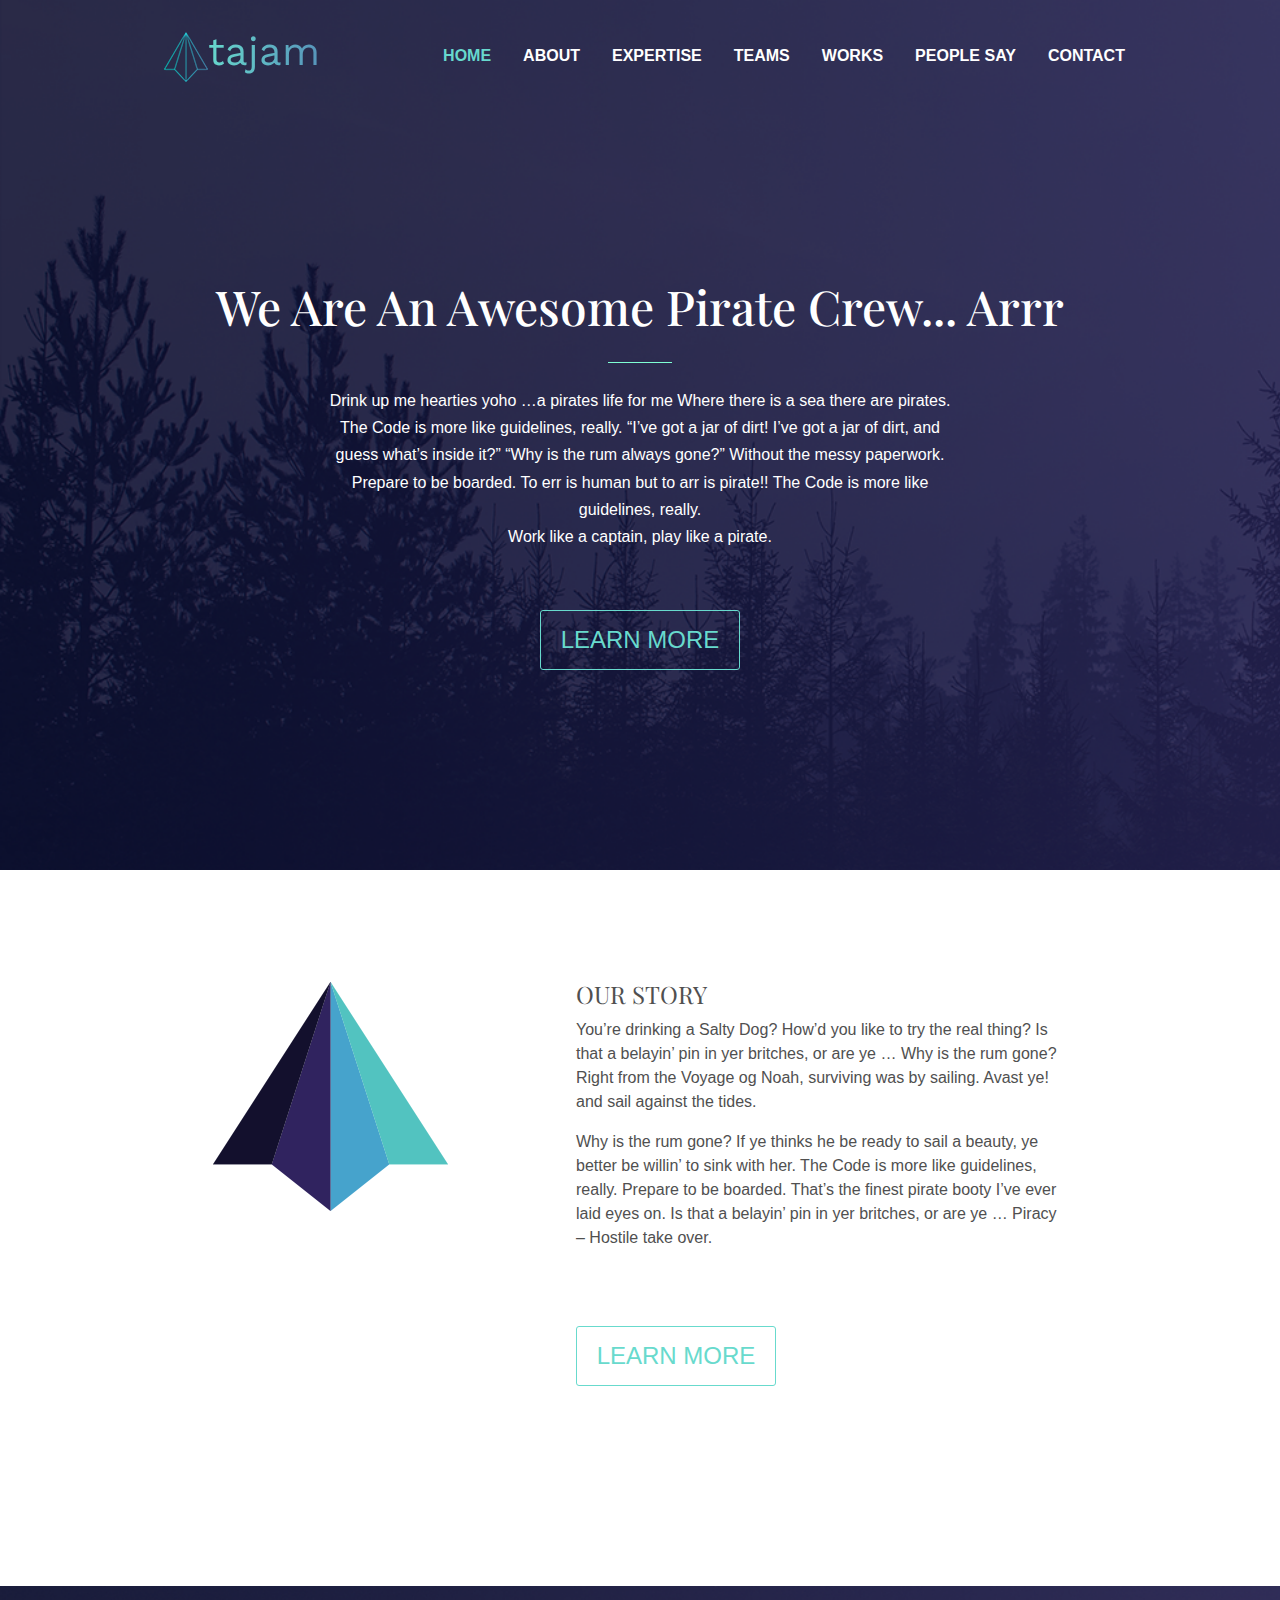
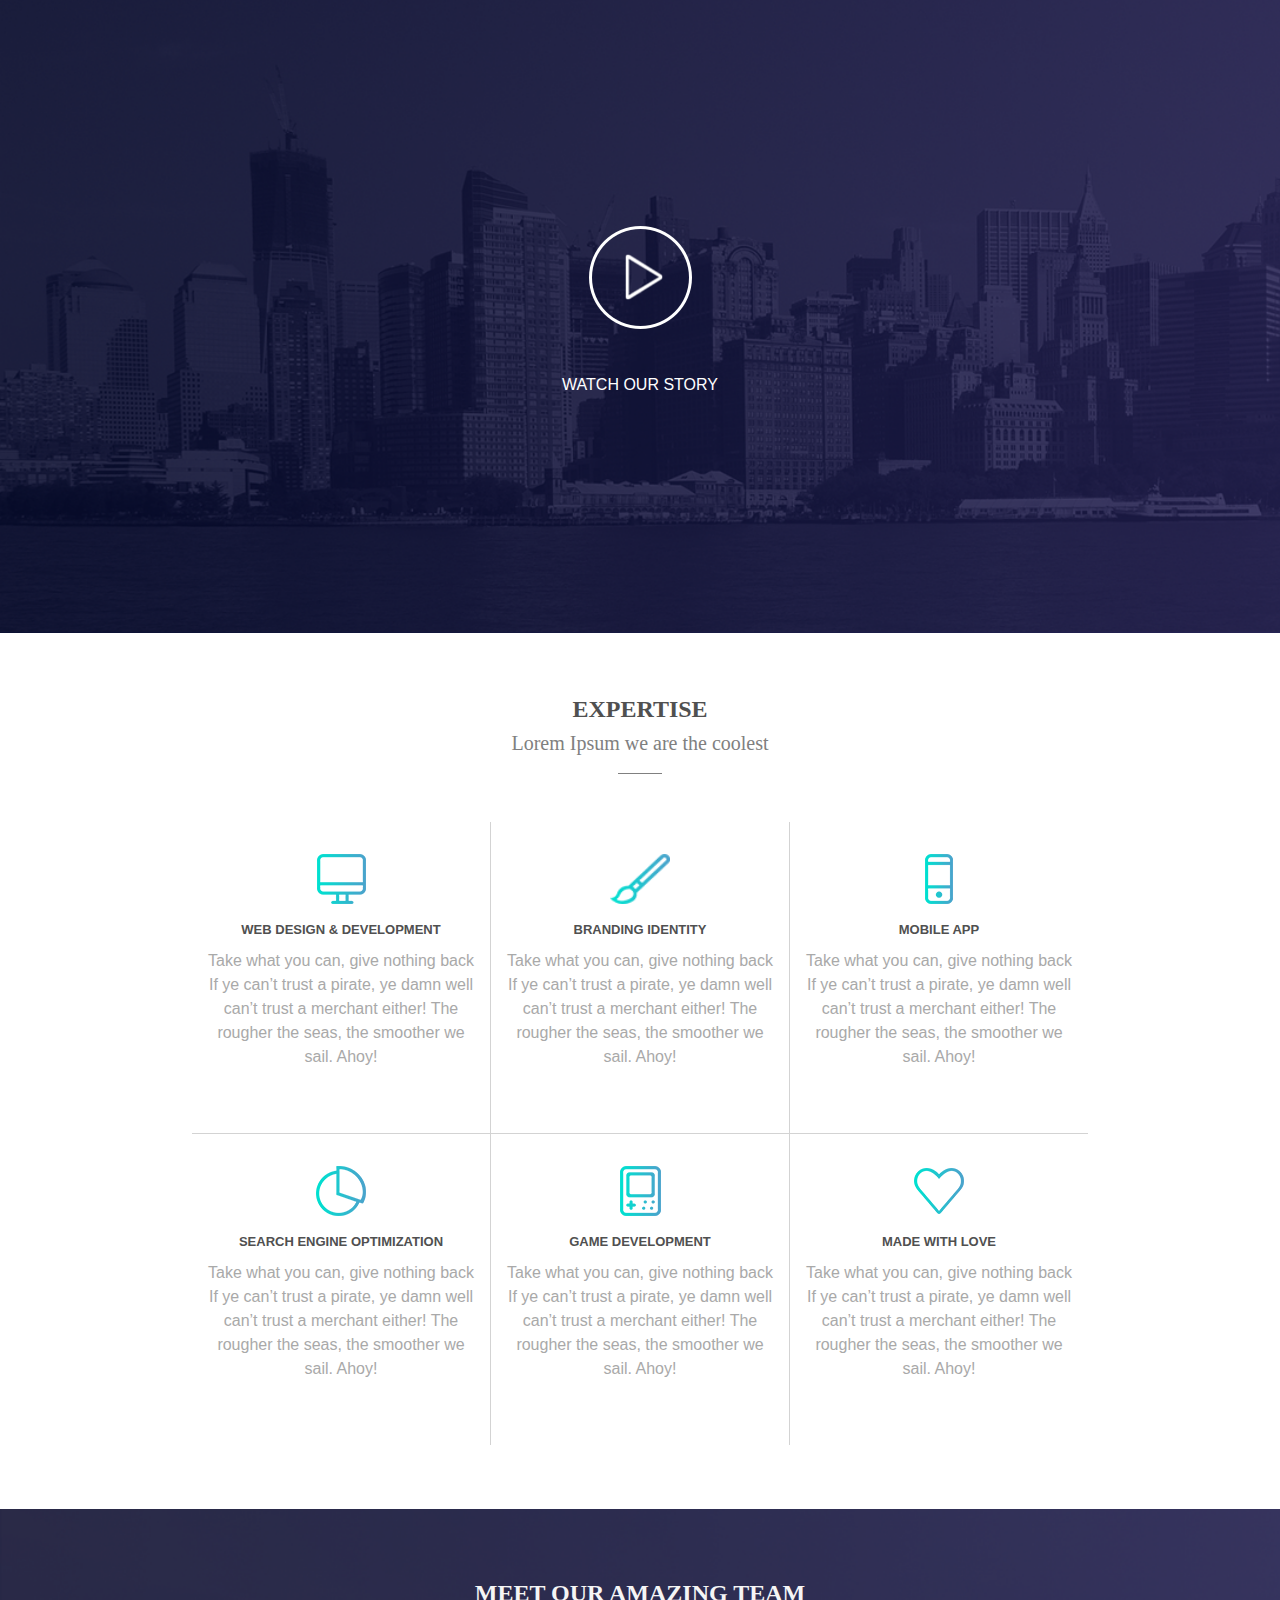
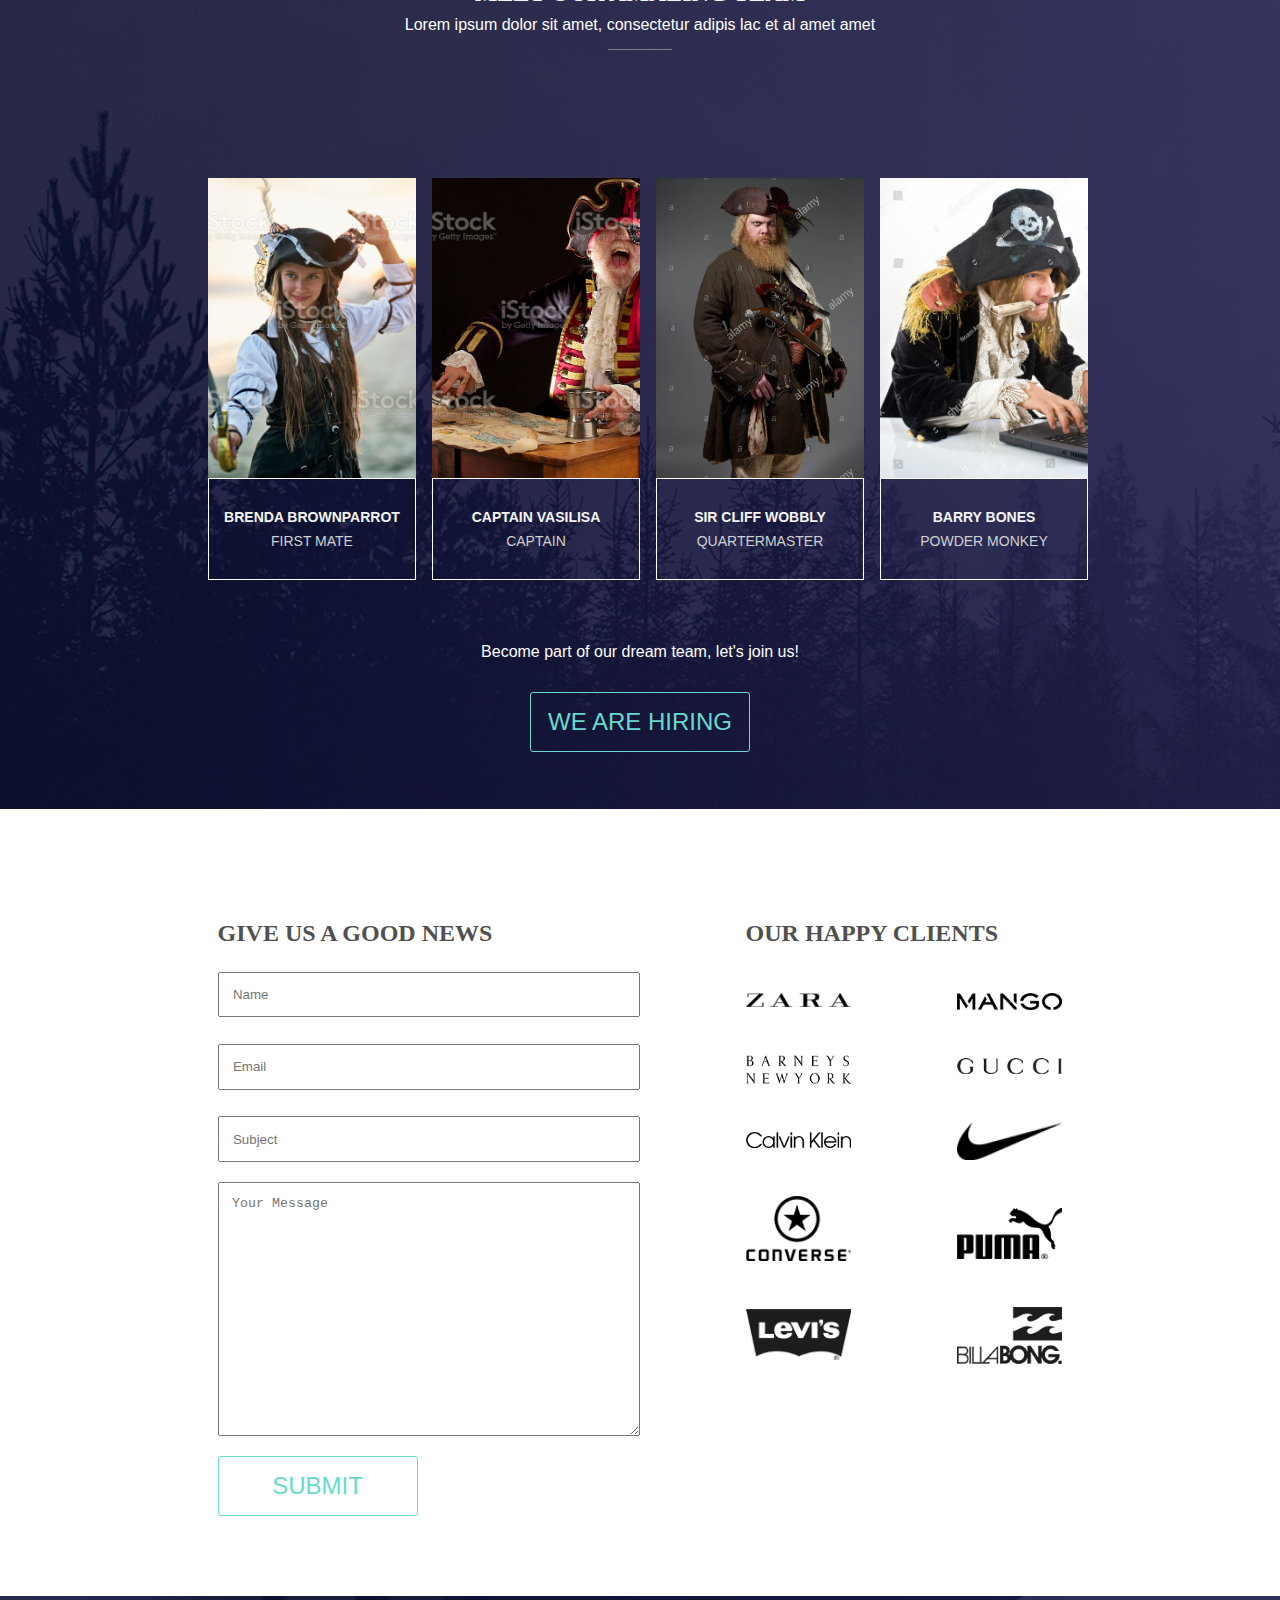
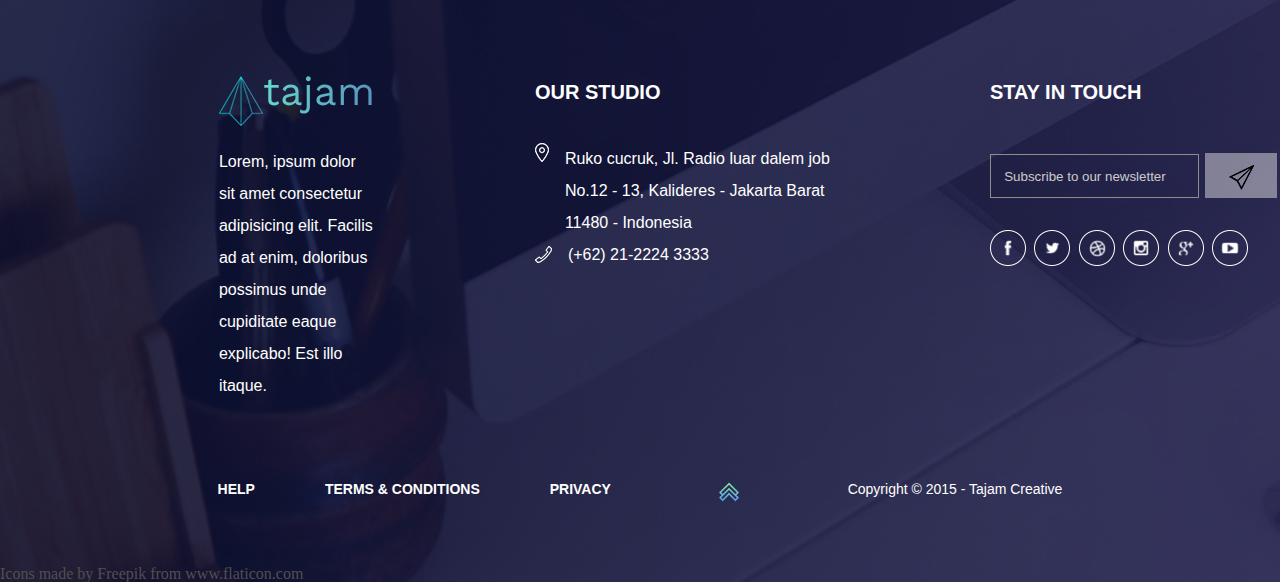
<file: index.html>
<!DOCTYPE html>
<html lang="en">
<head>
    <meta charset="UTF-8">
    <meta http-equiv="X-UA-Compatible" content="IE=edge">
    <meta name="viewport" content="width=device-width, initial-scale=1.0">
    <title>Tajam</title>
    <link rel="stylesheet" href="./css/style.css">
    <link rel="stylesheet" href="./css/reset.css">
    <link rel="preconnect" href="https://fonts.googleapis.com">
<link rel="preconnect" href="https://fonts.gstatic.com" crossorigin>
<link href="https://fonts.googleapis.com/css2?family=Work+Sans:wght@100&display=swap" rel="stylesheet"> 
<link rel="preconnect" href="https://fonts.googleapis.com">
<link rel="preconnect" href="https://fonts.gstatic.com" crossorigin>
<link href="https://fonts.googleapis.com/css2?family=Playfair+Display:wght@900&display=swap" rel="stylesheet"> 
<script>
    /*to prevent Firefox FOUC, this must be here*/
    let FF_FOUC_FIX;
</script>
</head>
<body>
    
<!-- -----------------TOP SECTION------------------ -->
    <section class="wrapper">
        <div class="top">
            <div class="top-left">
                <img src="./images/photoshop/design-assets/png/logo.png" alt="">
                <h1 class="logo-name">tajam</h1>
            </div>
            <div class="top-right uppercase">
                <ul>
                    <li class="active"><a href="#">home</a></li>
                    <li><a href="#story" id="button2">about</a></li>
                    <li><a href="#expertise" id="button3">expertise</a></li>
                    <li><a href="#team" id="button4">teams</a></li>
                    <li><a href="#works" id="button5">works</a></li>
                    <li><a href="#" id="button6">people say</a></li>
                    <li><a href="#footer" id="button7">contact</a></li>
                </ul>
            </div>
        </div>
        <div class="bottom">
            <h1>we are an awesome pirate crew... arrr</h1>
            
            <hr style="height:1px; width:5%; border-width:0; color:rgb(127, 255, 212); background-color:rgb(127, 255, 212)">
            
            <p>Drink up me hearties yoho …a pirates life for me Where there is a sea there are pirates. The Code is more like guidelines, really. “I’ve got a jar of dirt! I’ve got a jar of dirt, and guess what’s inside it?” “Why is the rum always gone?” Without the messy paperwork.<br> Prepare to be boarded. To err is human but to arr is pirate!! The Code is more like guidelines, really.<br> Work like a captain, play like a pirate.</p>
            
            <button class="button uppercase" type="button">Learn More</button>
        </div>
    </section>

<!-- -----------------TOP SECTION END------------------ -->

<!-- -----------------OUR STORY SECTION------------------ -->
    <section class="our-story" id="story">
        <div class="big-logo">
            <img src="./images/photoshop/design-assets/png/logo-big.png" alt="" width="235px" height="229px">
        </div>
        <div class="our-story-text">
            <h1 class="uppercase">our story</h1>
            
            <p>You’re drinking a Salty Dog? How’d you like to try the real thing? Is that a belayin’ pin in yer britches, or are ye …  Why is the rum gone? Right from the Voyage og Noah, surviving was by sailing. Avast ye! and sail against the tides.</p>
            
            <p>Why is the rum gone? If ye thinks he be ready to sail a beauty, ye better be willin’ to sink with her. The Code is more like guidelines, really. Prepare to be boarded. That’s the finest pirate booty I’ve ever laid eyes on. Is that a belayin’ pin in yer britches, or are ye …  Piracy – Hostile take over.</p>
            <div class="story-button">
                <button class="button uppercase" type="button">Learn More</button>
            </div>
        </div>
    </section>
<!-- -----------------OUR STORY SECTION END------------------ -->

<!-- -----------------STORY VIDEO SECTION------------------ -->
    <section class="watch-story">
        <div class="play-button">
            <img src="./images/photoshop/design-assets/png/play.png" id="play" data-video="https://www.youtube.com/embed/3YFeE1eDlD0" alt="">
        </div>
        <div class="play-title">
            <h2 class="uppercase">watch our story</h2>
        </div>
    </section>
<!-- -----------------STORY VIDEO SECTION END------------------ -->

     <!------------------START OF EXPERTISE GRID--------------->

    <div class="expertise" id="expertise">
        <div class="expertise-headline uppercase text-center">
            <h2>expertise</h2>
        </div>
        <div class="expertise-text text-center">
            <p>Lorem Ipsum we are the coolest</p>
            <hr style="height:1px; width:5%; border-width:0; color:gray; background-color:gray"> 
        </div>

        <div class="expertise-grid">
            <div class="border">
                <div class="grid">
                    <div class="item">
                        <div class="icon">
                            <img src="./images/photoshop/design-assets/png/screen.png">
                        </div>
                        <div class="heading-expertise uppercase">
                            <h3>web design & development</h3>
                        </div>
                        <div class="text-expertise">
                            <p>Take what you can, give nothing back If ye can’t trust a pirate, ye damn well can’t trust a merchant either! The rougher the seas, the smoother we sail. Ahoy!</p>
                        </div>
                    </div>
                    <div class="item">
                        <div class="icon">
                        <img src="./images/photoshop/design-assets/png/pen.png" style="height: 50px;">
                    </div>
                        <div class="heading-expertise uppercase">
                            <h3>branding identity</h3>
                        </div>
                        <div class="text-expertise">
                            <p>Take what you can, give nothing back If ye can’t trust a pirate, ye damn well can’t trust a merchant either! The rougher the seas, the smoother we sail. Ahoy!</p>
                        </div>
                    </div>

                    <div class="item">
                        <div class="icon">
                            <img src="./images/photoshop/design-assets/png/mobile.png">
                        </div>
                        <div class="heading-expertise uppercase">
                            <h3>mobile app</h3>
                        </div>
                        <div class="text-expertise">
                            <p>Take what you can, give nothing back If ye can’t trust a pirate, ye damn well can’t trust a merchant either! The rougher the seas, the smoother we sail. Ahoy!</p>
                        </div>
                    </div>

                    <div class="item">
                        <div class="icon">
                            <img src="./images/photoshop/design-assets/png/graph.png">
                        </div>
                        <div class="heading-expertise uppercase">
                            <h3>search engine optimization</h3>
                        </div>
                        <div class="text-expertise">
                            <p>Take what you can, give nothing back If ye can’t trust a pirate, ye damn well can’t trust a merchant either! The rougher the seas, the smoother we sail. Ahoy!</p>
                        </div>
                    </div>

                    <div class="item">
                        <div class="icon">
                            <img src="./images/photoshop/design-assets/png/gameboy.png">
                        </div>
                        <div class="heading-expertise uppercase">
                            <h3>game development</h3>
                        </div>
                        <div class="text-expertise">
                            <p>Take what you can, give nothing back If ye can’t trust a pirate, ye damn well can’t trust a merchant either! The rougher the seas, the smoother we sail. Ahoy!</p>
                        </div>
                    </div>

                    <div class="item">
                        <div class="icon">
                            <img src="./images/photoshop/design-assets/png/heart.png"></div>
                        <div class="heading-expertise uppercase">
                            <h3>made with love</h3>
                        </div>
                        <div class="text-expertise">
                            <p>Take what you can, give nothing back If ye can’t trust a pirate, ye damn well can’t trust a merchant either! The rougher the seas, the smoother we sail. Ahoy!</p>
                        </div>
                    </div>
                </div> 
            </div>
        </div>
    </div>
<!-- -----------------EXPERTISE SECTION END------------------ -->
<!------------------------ TEAM SECTION---------------- ---------->

    <div class="team" id="team">
        <div class="team-header">
            <h2 class="uppercase text-center">meet our amazing team</h2>
            <h3 class="text-center">Lorem ipsum dolor sit amet, consectetur adipis lac et al amet amet</h3>
            <hr style="height:1px; width:5%; border-width:0; color:gray; background-color:gray">
        </div>
            <div class="team-photos">
                <div class="photo1"></div>
                <div class="photo2"></div>
                <div class="photo3"></div>
                <div class="photo4"></div>
            </div>
            <div class="team-names">
                <div class="name1 uppercase">
                    <h3>Brenda Brownparrot</h3>
                    <p>first mate</p>
                </div>
                <div class="name2 uppercase">
                    <h3>Captain Vasilisa</h3>
                    <p>captain</p>
                </div>
                <div class="name3 uppercase">
                    <h3>Sir Cliff Wobbly</h3>
                    <p>quartermaster</p></div>
                <div class="name4 uppercase">
                    <h3>Barry Bones</h3>
                    <p>powder monkey</p>
                </div>
            </div>
    
                <div class="team-bottom">
                    <p>Become part of our dream team, let's join us!</p>
                    <button class="button uppercase" style="width: 220px" type="button">we are hiring</button>
                </div>
    </div>   
    
<!-- -----------------TEAM SECTION END------------------ -->


<!-- -----------------CLIENT SECTION ------------------ -->
    <section class="client" id="works">
        <div class="client-wrapper">
            <div class="left">
                <div class="inner-left">
                    <h2 class="left-title uppercase">give us a good news</h2>
                    <input type="text" placeholder="Name">
                    <input type="email" placeholder="Email">
                    <input type="text" placeholder="Subject">
                    <textarea name="message" id="" cols="30" rows="15" placeholder="Your Message"></textarea>
                    <input type="submit" value="submit" class="button uppercase">
                </div>
            </div>

            
            <div class="right">
                <h2 class="right-title uppercase">our happy clients</h2>
                <div class="inner-right">
                    
                    <div class="pics-left">
                        <img src="/images/photoshop/design-assets/png/Zara_Logo.png" alt="">
                        <img src="/images/photoshop/design-assets/png/1280px-Barneys_New_York_Logo.png" alt="">
                        <img src="/images/photoshop/design-assets/png/Calvin_klein_logo.png" alt="">
                        <img src="/images/photoshop/design-assets/png/Converse_logo.png" alt="">
                        <img src="/images/photoshop/design-assets/png/1280px-Levi's_logo.png" alt="">
                    </div>


                    <div class="pics-right">
                        <img src="/images/photoshop/design-assets/png/Logo_of_Mango_(new).png" alt="">
                        <img src="/images/photoshop/design-assets/png/1280px-Gucci_Logo.png" alt="">
                        <img src="/images/photoshop/design-assets/png/1280px-Logo_NIKE.png" alt="">
                        <img src="/images/photoshop/design-assets/png/Puma_Logo.png" alt="">
                        <img src="/images/photoshop/design-assets/png/Billabong.png" alt="">
                    </div>
                </div>
            </div>
        </div>
        
    </section>

<!-------------------CLIENT SECTION END------------------->

<!-------------------- SECTION FOOTER -------------------->
    
    <footer>
        <section class="footer-wrapper" id="footer">

            <!-------- WRAPPER LEFT ---------->
            <div class="wrapper-left">
                <div class="footer-logo">
                    <img src="./images/photoshop/design-assets/png/logo.png" alt="">
                    <h1 class="logo-name">tajam</h1>
                </div>
                <p>Lorem, ipsum dolor sit amet consectetur adipisicing elit. Facilis ad at enim, doloribus possimus unde cupiditate eaque explicabo! Est illo itaque.</p>
            </div>
            
            <!-------- WRAPPER MIDDLE ---------->
            <div class="wrapper-middle">
                <h3 class="uppercase">our studio</h3>
                <div class="location">
                    <img src="/images/photoshop/design-assets/png/big104.png" alt="">
                    <p>Ruko cucruk, Jl. Radio luar dalem job <br>
                        No.12 - 13, Kalideres - Jakarta Barat <br>
                        11480 - Indonesia</p>
                </div>
                <div class="phone">
                    <img src="/images/photoshop/design-assets/png/phone351.png" alt="">
                    <h4 class="phone-number">(+62) 21-2224 3333</h4>
                </div>
            </div>

            <!-------- WRAPPER RIGHT ---------->
            <div class="wrapper-right">
                <h3 class="uppercase">stay in touch</h3>
                <div class="subscribe-bar">
                    <input type="email" placeholder="Subscribe to our newsletter">
                    <input type="image" class="airplane" src="/images/photoshop/design-assets/png/paper122.png" border="0" alt="Submit"/>
                </div>
                <div class="social">
                    <a href="https://facebook.com" target="_blank"><img src="/images/photoshop/design-assets/png/facebook.png" alt=""></a>
                    <a href="https://twitter.com" target="_blank"><img src="/images/photoshop/design-assets/png/twitter.png" alt=""></a>
                    <a href="https://dribbble.com"target="_blank"><img src="/images/photoshop/design-assets/png/dribbble.png" alt=""></a>
                    <a href="https://instagram.com/"target="_blank"><img src="/images/photoshop/design-assets/png/instagram.png" alt=""></a>
                    <a href="https://myaccount.google.com"target="_blank"><img src="/images/photoshop/design-assets/png/gplus.png" alt=""></a>
                    <a href="https://youtube.com"target="_blank"><img src="/images/photoshop/design-assets/png/youtube.png" alt=""></a>
                </div>
            </div>
        </section>
        
        <div class="footer-bottom">
            <div class="bottom-left">
               <h3 class="uppercase"><a href="">help</a></h3>
               <h3 class="uppercase"><a href="">terms &amp; conditions</a></h3>
               <h3 class="uppercase"><a href="">privacy</a></h3>
            </div>
            <div class="back-to-top">
                <input type="image" src="/images/up-chevron.png" width="20px" height="20px" id="top">
            </div>
            <div class="bottom-right">
                <h4>Copyright &copy; 2015 - Tajam Creative</h4>
            </div>
       </div>
       <div class="flaticon">Icons made by <a href="https://www.freepik.com" title="Freepik">Freepik</a> from <a href="https://www.flaticon.com/" title="Flaticon">www.flaticon.com</a></div>
    </footer>
    <script
		src="https://code.jquery.com/jquery-3.6.0.js"
		integrity="sha256-H+K7U5CnXl1h5ywQfKtSj8PCmoN9aaq30gDh27Xc0jk="
		crossorigin="anonymous">
    </script>
    <script src="https://ajax.googleapis.com/ajax/libs/jquery/3.5.1/jquery.min.js">
    </script>
    <script src="/script.js"></script>

</body>
</html>
</file>
<file: css/style.css>
/* -----------------SHORTCUTS-------------- */

html {
    scroll-behavior: smooth;
  }

.uppercase {
    text-transform: uppercase;
}

.invisible {
    color: rgba(0, 0, 0, 0);
}

.button {
    padding: 15px;
    border: 1px solid #68DACD;
    background-color: rgba(255, 255, 255, 0);
    cursor: pointer;
    font-size: 24px;
    color: #68DACD;
    border-radius: 3px;
    width: 200px;
}

.flex-center {
    display: flex;
    justify-content: center;
    
}

.text-center {
    text-align: center;
}

/* -----------------SHORTCUTS-------------- */
.wrapper {
    background-image: url(../images/photoshop/design-assets/bgk-header.png);
    background-repeat: no-repeat;
    background-size: cover;
    width: 100%;
}

.top {
    display: flex;
    padding-top: 2em;
}

.top-left {
    display: flex;
    font-size: 40px;
    width: 25%;
    justify-content: flex-end;
    flex-direction: row;
}

.logo-name {
    background: #67D8CD;
    background: -webkit-linear-gradient(to right, #67D8CD 0%, #5794BA 100%);
    background: -moz-linear-gradient(to right, #67D8CD 0%, #5794BA 100%);
    background: linear-gradient(to right, #67D8CD 0%, #5794BA 100%);
    -webkit-background-clip: text;
    -webkit-text-fill-color: transparent;
    font-family: 'Work Sans',sans-serif ;

}

/*-------------------TOP RIGHT----------------*/
.top-right {
    width: 70%;
    padding-top: 1em;
}

.top-right ul {
    display: flex;
    justify-content: center;
}

.top-right ul li {
    margin-left: 2em;
}

.top-right ul li.active a {
    color: #67D8CD
}

.top-right a {
    color: white;
    font-weight: bold;
    font-family: sans-serif;
}


/*--------------------TOP RIGHT END------------------*/


/*--------------------TOP-BOTTOM------------------*/
@media (max-width: 960px){
    .bottom h1 {
        width: 70%;
        text-align: center;
    }

}

.bottom {
    color: white;
    display: inline-flex;
    flex-direction: column;
    width: 100%;
    margin-top: 200px;
}

.bottom h1  {
    display: flex;
    justify-content: center;
    margin-left: auto;
    margin-right: auto;
    font-size: 3rem;
    text-transform: capitalize;
    font-family: 'Playfair Display', serif;
    font-weight: 500;
    padding-bottom: .5em;
}

.bottom p {
    display: flex;
    justify-content: center;
    margin-left: auto;
    margin-right: auto;
    width: 50%;
    text-align: center;
    line-height: 1.7;
    font-family: sans-serif;
    padding-top: 1em;
}

.bottom button {
    margin: 60px auto 200px;
}

.bottom button:hover {
    color: rgb(255, 255, 255);
    background-color: #68dacd;
    transition: 0.6s;
    
}

/*----------------------TOP-BOTTOM END------------------------*/
/*------------------------- END OF WEBSITE HEADER ------------ */


/*---------------------- OUR STORY SECTION ------------------*/

.our-story {
    display: flex;
    position: relative;
}

.big-logo {
    width: 35%;
    display: flex;
    justify-content: flex-end;
    margin-top: 7em;
    margin-bottom: 7em;
}

.our-story-text {
    display: flex;
    flex-direction: column;
    margin-top: 7em;
    margin-left: auto;
    width: 55%;
}

.story-button button {
    margin: 60px auto 200px;
}

.story-button button:hover {
    color: rgb(255, 255, 255);
    background-color: #68dacd;
    transition: 0.6s;
    
}

.our-story-text h1 {
    font-size: 24px;
    font-family: 'Playfair Display', serif;
    font-weight: lighter;
    color: #505050;
    padding-bottom: .5em;
}

.our-story-text p {
    width: 70%;
    line-height: 1.5;
    font-family: sans-serif;
    color: #505050;
    padding-bottom: 1em;
}
/*------------------ OUR STORY SECTION END ------------------*/

/*--------------------- STORY VIDEO SECTION ------------------*/
.watch-story {
    background-image: url(../images/photoshop/design-assets/bgk-middle.png);
    background-repeat: no-repeat;
    background-size: cover;
    padding: 15em 0;
}

.play-button {
    display: flex;
    justify-content:center;
    
}

.play-button img:hover {
    background-color: rgba(192, 192, 192, 0.400);
    border-radius: 50%;
    transform: scale(1.1);
    cursor: pointer;
}

.play-title {
    display: flex;
    justify-content:center;
    padding-top: 3em;
    color: white;
    font-family: sans-serif;
}

/*-------------- STORY VIDEO SECTION END ------------*/
/* ---------------EXPERTISE SECTION----------------- */

.border {
    background-color: white;
  } 
  .grid {
    background-color: lightgray;
    display: grid;
    grid-template-columns: repeat(3, 1fr);
    grid-gap: 1px;
    margin-bottom: 1em;
  }

.grid > div {
    background-color: white;
    padding: 2em 0 3em 0; 
}

.item{
    display: flex;
    flex-direction: column;
    justify-content: center;
}  

.icon{
    margin: auto;
    padding: 0 1em 1em 1em;
}

.expertise-headline h2 {
    font-size: 24px;
    font-weight: bold;
    color: #505050;
    margin-bottom: 0.5em;
}

.expertise-text p {
    color: grey;
    font-size: 20px;
    margin-bottom: 1em;
}

.heading-expertise{
    text-align: center;
    font-size: 13px;
    padding-bottom: 1em;
}

.text-expertise{
    text-align: center;
    line-height: 1.3em;
    color: darkgray;
    padding: 0 1em 1em 1em;
}

.heading-expertise h3 {
    font-family: sans-serif;
    font-weight: bold;
    color: #505050;
}

.text-expertise p{
    font-family: sans-serif; 
    line-height: 1.5em;
}


.expertise-text hr {
    margin-bottom: 3em;
}

.expertise {
    width: 70%;
    margin: 4em auto;
}

@media (max-width: 884px){
    .expertise {
        margin: 1em auto;
        width: 90%;
    }

    .expertise h2{
        margin-top: 2.5em;
    }
}

/*-------------------------START TEAM------------------------------*/

.team{
    background-image: url(/images/photoshop/design-assets/bgk-header.png);
    background-repeat: no-repeat;
    background-size: cover;
    height: 900px;
}

.team-header h2 {
    padding-top: 3em;
    color: whitesmoke;
    font-size: 24px;
    font-weight: bold;
    margin-bottom: .5em;
    text-align: center;
}

.team-header h3 {
    color: white;
    font-family: sans-serif;
    font-size: 16px;
    padding-bottom: .5em;
    text-align: center;
}

.team-header {
    margin-bottom: 3em;
}

/* PHOTO PART */

.team-photos{
    display: flex;
    justify-content: space-evenly;
    margin: 0 auto;
    width: 70%;
    padding-top: 5em;
}

.photo1, .photo2, .photo3, .photo4 {
    width: 260px;
    height: 300px;
    background-color: white;
    margin-left: 1em;
}

.photo1 {
    background-image: url(/images/female-pirate.jpg);
    background-size: cover;
    background-position-x: center;
}

.photo2 {
    background-image: url(/images/captain.jpg);
    background-size: cover;
    background-position-x: center;
}

.photo3 {
    background-image: url(/images/quartermaster.png);
    background-size: cover;
}

.photo4 {
    background-image: url(/images/pc-pirate.jpg);
    background-size: cover;
}

.team-names{
    display: flex;
    justify-content: space-evenly;
    margin: 0 auto;
    width: 70%;
}

.team-names h3 {
    color: whitesmoke;
    font-family: sans-serif;
    font-weight: 600;
    padding-bottom: .75em;
    font-size: 14px;
}

.team-names p {
    color: #D0D0D0;
    font-family: sans-serif;
    font-weight: lighter;
    font-size: 14px;
}

.name1, .name2, .name3, .name4 {
    display: flex;
    justify-content: center;
    flex-direction: column;
    text-align: center;
    height: 100px;
    width: 258px;
    background-color:transparent;
    border: solid 1px white;
    margin-left: 1em;
    color: white;
}

.team-bottom{
    display: flex;
    justify-content: center;
    flex-direction: column;
}

.team-bottom p{
    color: white;
    margin: 4em 0 2em;
    text-align: center;
    font-family: sans-serif;
    font-size: 16px;
}

.team-bottom button {
    margin: 0 auto;
}

.team-bottom button:hover {
    color: rgb(255, 255, 255);
    background-color: #68dacd;
    transition: 0.6s;
}

/* -----------------------CLIENT SECTION ------------------- */

/*---------- left --------*/
.client-wrapper {
    display: flex;
    width: 66%;
    margin: 7em auto 5em;
}

.left {
    width: 50%;
}

.inner-left {
    display: flex;
    flex-direction: column;
}

.inner-left h2, .right h2 {
    font-weight: bold;
    font-size: 24px;
    color: #505050
}

.inner-left input:nth-child(-n+4) {
    margin-top: 2em;
    padding: 1em;
}

.inner-left textarea {
    margin: 1.5em 0 1.5em;
    padding: 1em;
}

/* right */
.right {
    width: 50%;
}

.inner-right {
    display: flex;
    margin-left: 25%;
    width: 100%;
}

.right h2 {
    margin-bottom: 2em;
    margin-left: 25%;
}

.inner-right img {
    width: 50%;
    padding-bottom: 3em;
}

.pics-left {
    display: inline-flex;
    flex-direction: column;
    width: 50%;
}

.pics-right {
    display: inline-flex;
    flex-direction: column;
    width: 50%;
}

.inner-left .button:hover {
    color: rgb(255, 255, 255);
    background-color: #68dacd;
    transition: 0.6s;
}

/* -----------------------CLIENT SECTION END------------------- */

/* -----------------------SECTION FOOTER------------- */
footer {
    display: flex;
    background-image: url(/images/photoshop/design-assets/bgk-footer.png);
    background-repeat: no-repeat;
    background-size: cover;
    width: 100%;
}

section.footer-wrapper {
    display: flex;
    width: 70%;
    margin: 0 auto;
    padding-top: 5em;
}

/*-------- WRAPPER LEFT ----------*/

.wrapper-left {
    width: 33%;
    margin-left: 3%;
    color: white;
    font-family: sans-serif;
    line-height: 2em;
}

.footer-logo {
    display: flex;
    font-size: 40px;
    flex-direction: row;
    padding-bottom: .5em;
}

/*-------- WRAPPER MIDDLE ----------*/

.wrapper-middle {
    width: 33%;
    line-height: 2em;
    color: white;
    font-family: sans-serif;
    margin-left: 10em;
}

.wrapper-middle h3 {
    color: white;
    font-size: 20px;
    font-family: sans-serif;
    font-weight: bold;
    padding-bottom: 1.75em;
}

.location p {
    color: white;
    margin-left: 1em;
}

.inliner {
    display: inline-block;
    vertical-align: top;
}

.location {
    white-space: nowrap;
    display: flex;
}

.location img {
    align-self: baseline;
}

.phone-number {
    margin-left: 1em;
}

.phone {
    display: flex;
}

.phone  img {
    align-self: center;
}


/*-------- WRAPPER RIGHT ----------*/

.wrapper-right {
    width: 33%;
    line-height: 2em;
    color: white;
    font-family: sans-serif;
    padding-left: 10em;
}

.wrapper-right h3 {
    color: white;
    font-size: 20px;
    font-family: sans-serif;
    font-weight: bold;
    padding-bottom: 1em;
}

.subscribe-bar {
    display: flex;
    margin-bottom: 2em;
}

.subscribe-bar ::placeholder {
    color: rgb(206, 202, 202);
}

.subscribe-bar input:first-child{
    margin-top: 2em;
    padding: 1em;
    background-color: rgba(255, 255, 255, 0);
    border: 1px solid rgb(143, 140, 140);
    width: 180px;
    color: white;
}

.airplane {
    align-self: end;
    margin-left: .5em;
    padding: .9em 1.75em .6em;
    background-color: rgba(245, 245, 245, 0.450);
    align-self: flex-end;
}

.airplane:hover {
    background-color: rgba(255, 255, 255, 0.750);
}

.social a:nth-child(n + 2){
    margin-left: .25em;
}

.social img:hover {
    background-color: rgba(192, 192, 192, 0.600);
    border-radius: 50%;
}
/* -------FOOTER BOTTOM--------- */

.footer-bottom {
    display: flex;
    width: 66%;
    margin: 0 auto;
    padding: 5em 0 4em;
    justify-content: space-between;
}

.footer-bottom a {
    color: white;
}

.bottom-left {
    display: flex;
    font-family: sans-serif;
    font-size: 14px;
}

.bottom-left h3 {
    font-weight: 600;
}

.bottom-left h3:nth-child(n + 2) {
    padding-left: 5em;
}

.bottom-right h4 {
    color: white;
    font-family: sans-serif;
    font-size: 14px;
}

.flaticon, .flaticon a {
    color: #505050;
}

.back-to-top {
    display: flex;
    flex-direction: column;
    align-items: center;
    font-family: sans-serif;
    color: white;
    cursor: pointer;
}

.back-to-top h3 {
    padding-top: 1em;
}

.footer-bottom a span {
    position:absolute; 
    width:100%;
    height:100%;
    top:0;
    left: 0;
    z-index: 1;
}
/* -------------SECTION FOOTER END------------- */
</file>
